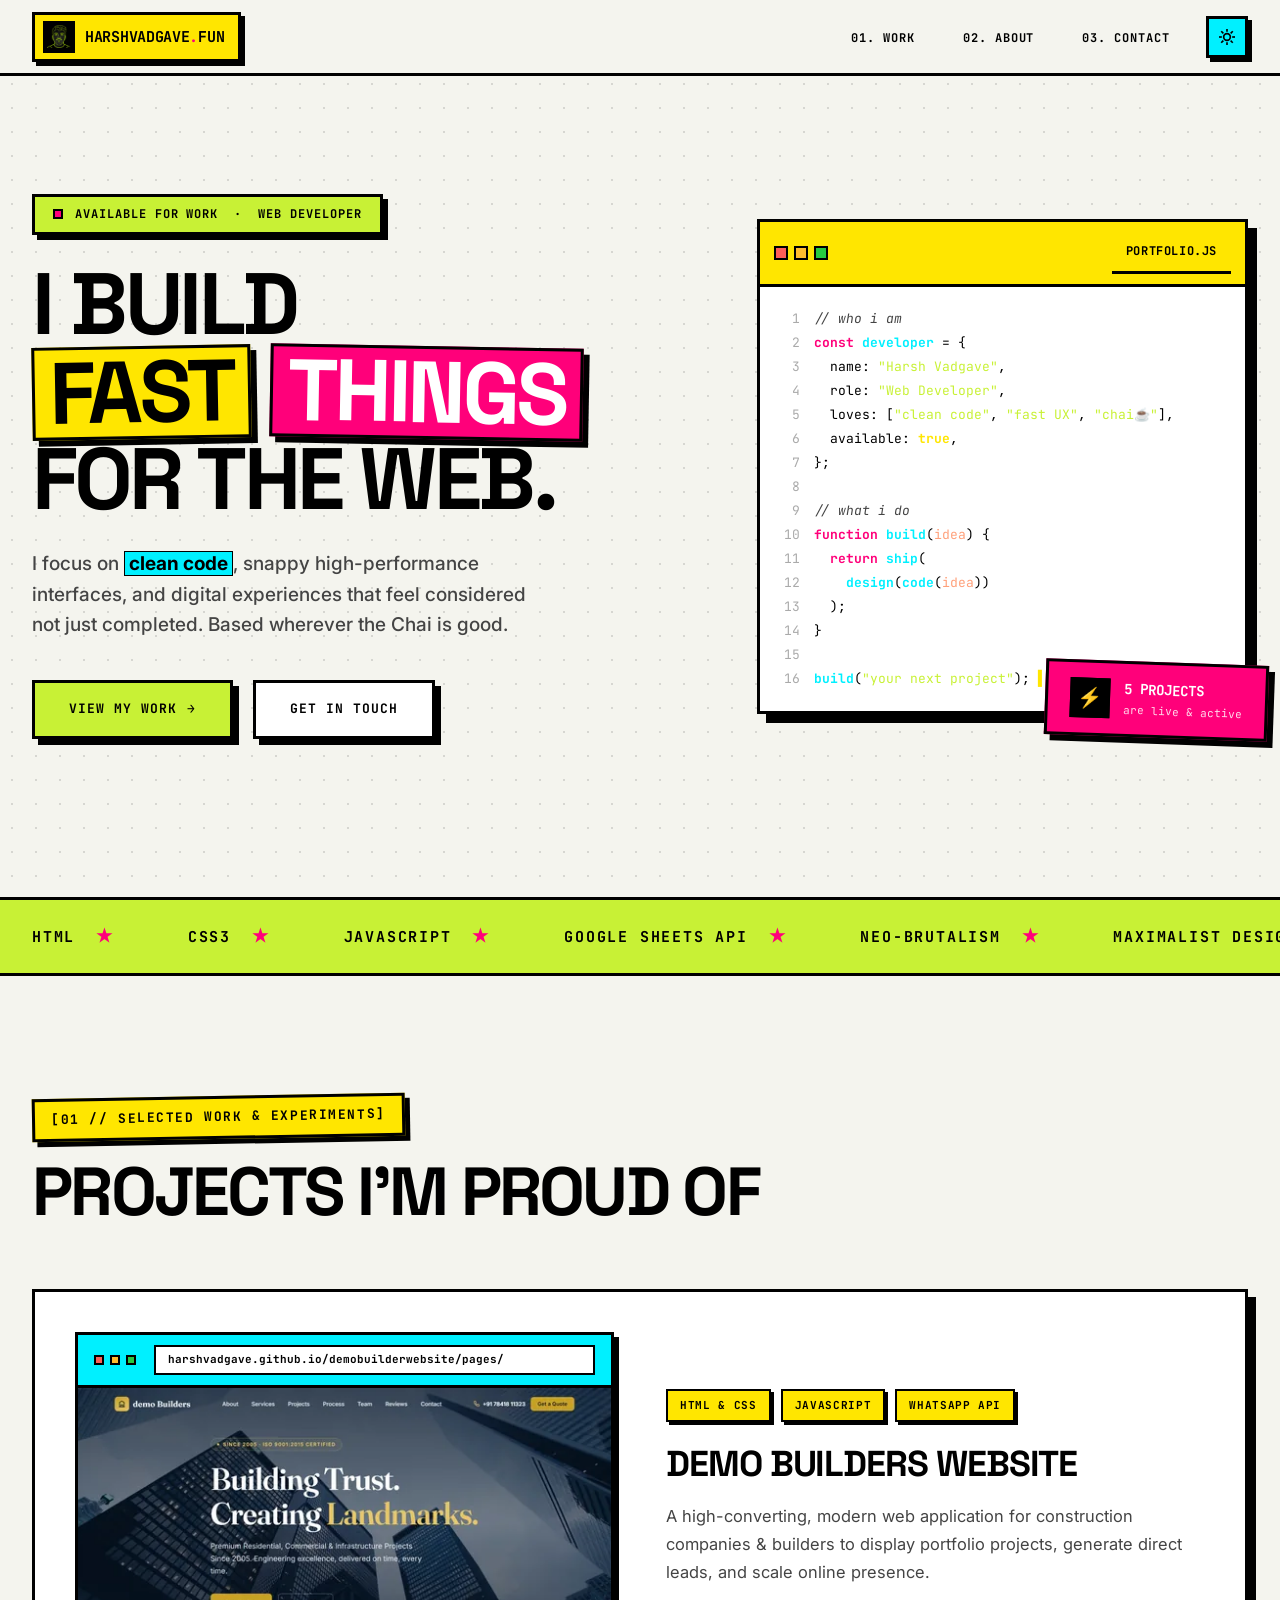
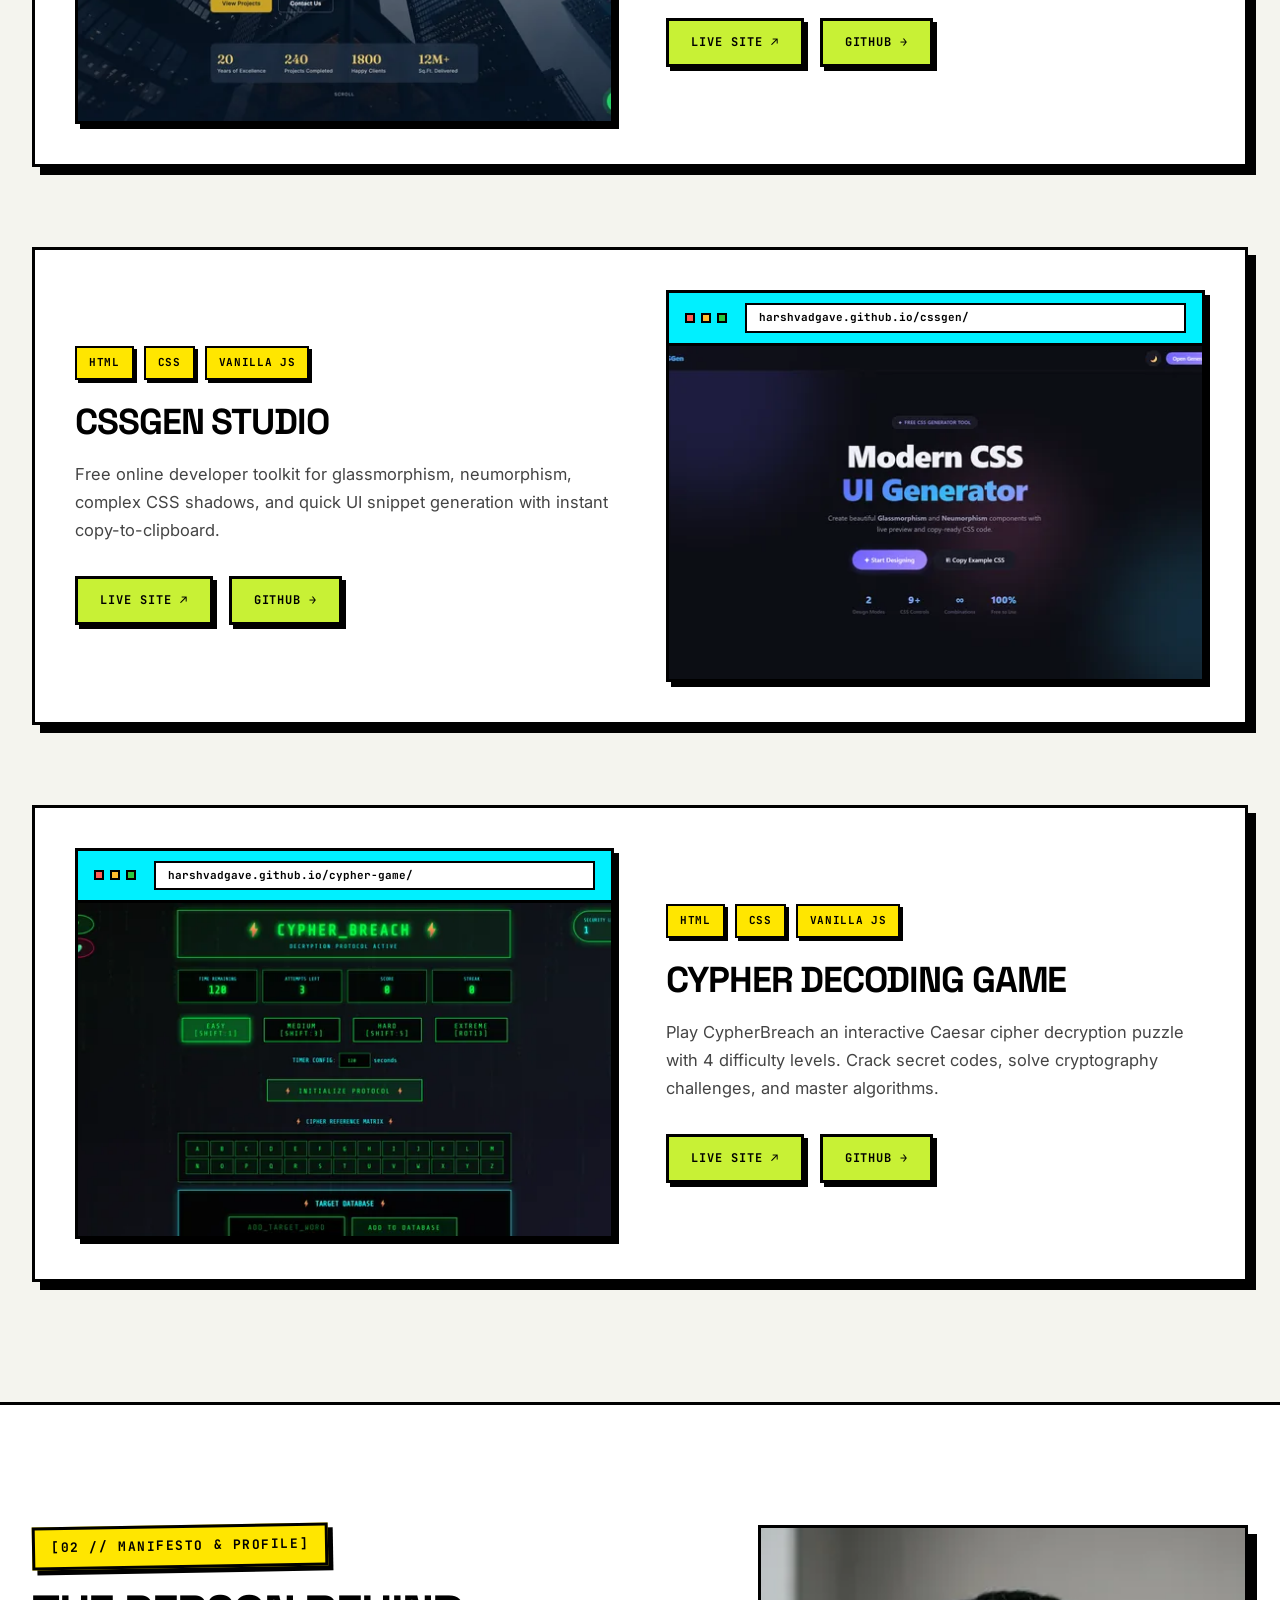
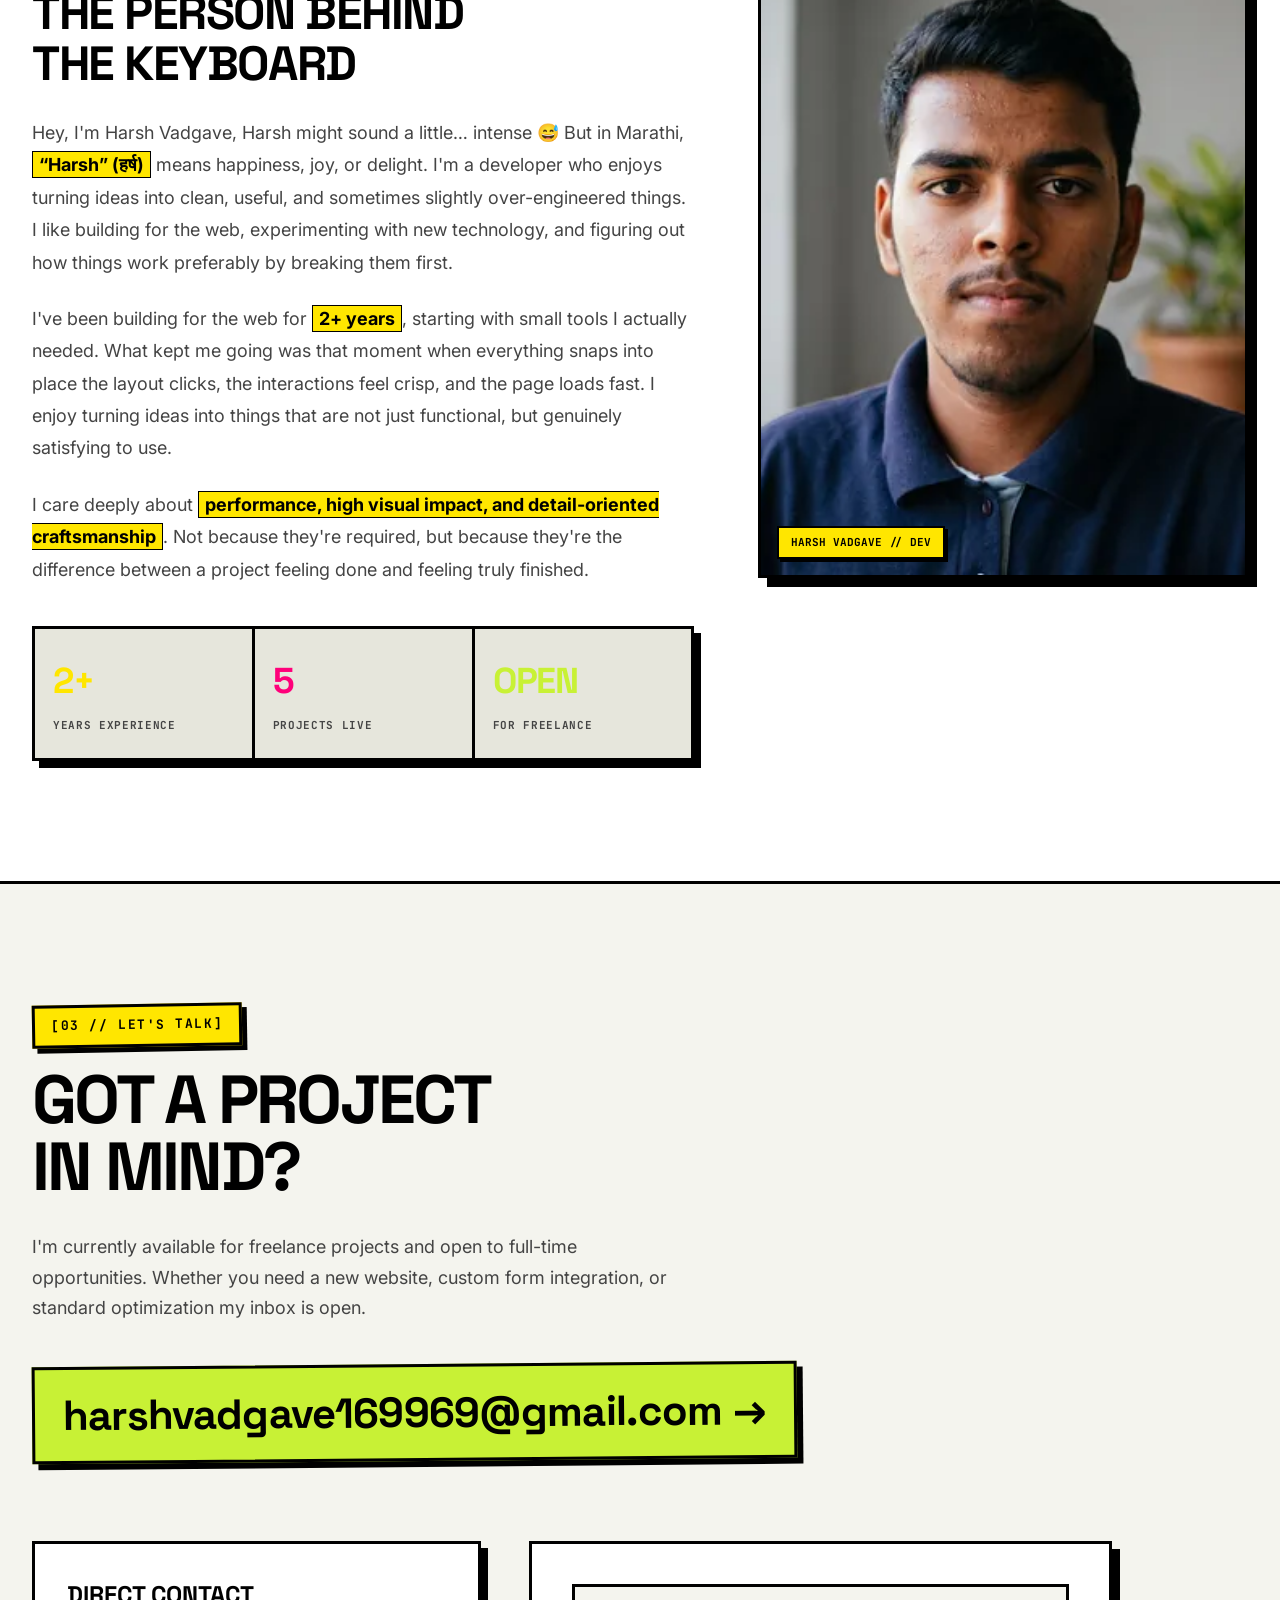
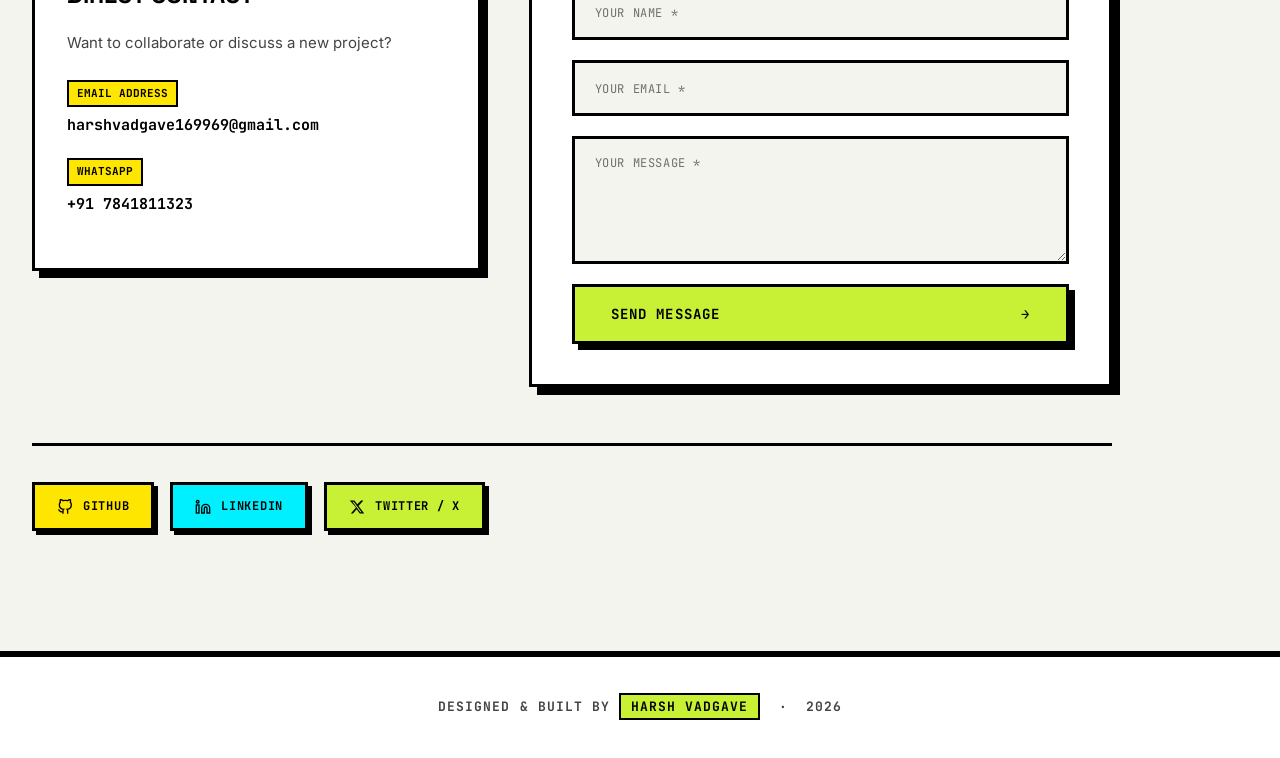
<file: index.html>
<!DOCTYPE html>
<html lang="en">
<head>
  <meta charset="UTF-8" />
  <meta name="viewport" content="width=device-width, initial-scale=1.0" />
  <title>Harsh Vadgave   Web Developer & Graphic Designer</title>

  <meta name="description" content="Harsh Vadgave – Web developer portfolio featuring responsive applications, high-performance web solutions, and neo-brutalist graphic design.">
  <meta name="keywords" content="Harsh Vadgave, frontend developer, neo-brutalist portfolio, HTML CSS JavaScript, web developer">
  <meta name="google-site-verification" content="FonUvCHA_Q2y08HlwY9KdrZRwSpHVlFm3bktwMlGCTk" />
  <meta name="author" content="Harsh Vadgave">
  
  <link rel="icon" type="image/png" href="images/favicon-32.png" />
  <link rel="preconnect" href="https://fonts.googleapis.com" />
  <link rel="preconnect" href="https://fonts.gstatic.com" crossorigin />
  <link href="https://fonts.googleapis.com/css2?family=Space+Grotesk:wght@500;700&family=Inter:wght@400;500;600;700&family=JetBrains+Mono:wght@500;700;800&family=VT323&display=swap" rel="stylesheet" />

  <link rel="stylesheet" href="style.css">
  <link rel="stylesheet" href="desktop.css">
</head>
<body>

  <!-- ─── NAV ─────────────────────────────────────────────── -->
  <nav>
    <div class="nav-inner">
      <a href="#hero" class="nav-logo">
        <picture>
          <source type="image/webp" srcset="images/logo-120.webp">
          <img src="images/logo.png" alt="Logo" class="nav-logo-img" width="40" height="40" fetchpriority="high" decoding="async">
        </picture>harshvadgave<span>.</span>fun
      </a>
      <div class="nav-right">
        <ul class="nav-links" id="navLinks">
          <li><a href="#work">01. Work</a></li>
          <li><a href="#about">02. About</a></li>
          <li><a href="#contact">03. Contact</a></li>
        </ul>
        <button id="themeToggle" class="theme-toggle" aria-label="Toggle Light and Dark Mode" title="Toggle Theme">
          <svg class="sun-icon" width="16" height="16" viewBox="0 0 24 24" fill="none" stroke="currentColor" stroke-width="2.5" stroke-linecap="square" stroke-linejoin="miter"><circle cx="12" cy="12" r="5"/><line x1="12" y1="1" x2="12" y2="3"/><line x1="12" y1="21" x2="12" y2="23"/><line x1="4.22" y1="4.22" x2="5.64" y2="5.64"/><line x1="18.36" y1="18.36" x2="19.78" y2="19.78"/><line x1="1" y1="12" x2="3" y2="12"/><line x1="21" y1="12" x2="23" y2="12"/><line x1="4.22" y1="19.78" x2="5.64" y2="18.36"/><line x1="18.36" y1="5.64" x2="19.78" y2="4.22"/></svg>
          <svg class="moon-icon" width="16" height="16" viewBox="0 0 24 24" fill="none" stroke="currentColor" stroke-width="2.5" stroke-linecap="square" stroke-linejoin="miter"><path d="M21 12.79A9 9 0 1 1 11.21 3 7 7 0 0 0 21 12.79z"/></svg>
        </button>
        <button id="menuToggle" class="menu-toggle" aria-label="Open menu" aria-expanded="false" aria-controls="navLinks">
          <span class="menu-bar"></span>
          <span class="menu-bar"></span>
          <span class="menu-bar"></span>
        </button>
      </div>
    </div>
  </nav>
  <div class="nav-overlay" id="navOverlay"></div>

  <!-- ─── HERO ─────────────────────────────────────────────── -->
  <section id="hero">
    <div class="hero-inner">
      <div class="hero-text">
        <div class="hero-status">
          <span class="dot"></span>
          AVAILABLE FOR WORK &nbsp;·&nbsp; WEB DEVELOPER
        </div>

        <h1 class="hero-h1">
          I build<br>
          <span class="accent">fast</span> <span class="accent-pink">things</span><br>
          for the web.
        </h1>

        <p class="hero-body">
          I focus on <strong>clean code</strong>, snappy high-performance interfaces, and digital experiences that feel considered   not just completed. Based wherever the Chai is good.
        </p>

        <div class="hero-btns">
          <a href="#work" class="btn btn-primary" target="_blank" rel="noopener noreferrer">View My Work →</a>
          <a href="#contact" class="btn btn-ghost" target="_blank" rel="noopener noreferrer">Get In Touch</a>
        </div>
      </div>

      <!-- Hero Visual — interactive Windows system built by desktop.js -->
      <div class="hero-visual">
        <!-- desktop.js injects #win-container here on DOMContentLoaded -->
      </div>
    </div>
  </section>

  <!-- ─── MARQUEE ──────────────────────────────────────────── -->
  <div class="marquee-section">
    <div class="marquee-track" aria-hidden="true">
      <span class="marquee-item">HTML <span>★</span></span>
      <span class="marquee-item">CSS3 <span>★</span></span>
      <span class="marquee-item">JAVASCRIPT <span>★</span></span>
      <span class="marquee-item">GOOGLE SHEETS API <span>★</span></span>
      <span class="marquee-item">NEO-BRUTALISM <span>★</span></span>
      <span class="marquee-item">MAXIMALIST DESIGN <span>★</span></span>
      <span class="marquee-item">FAST UX <span>★</span></span>
      <span class="marquee-item">RESPONSIVE WEB <span>★</span></span>

      <span class="marquee-item">HTML <span>★</span></span>
      <span class="marquee-item">CSS3 <span>★</span></span>
      <span class="marquee-item">JAVASCRIPT <span>★</span></span>
      <span class="marquee-item">GOOGLE SHEETS API <span>★</span></span>
      <span class="marquee-item">NEO-BRUTALISM <span>★</span></span>
      <span class="marquee-item">MAXIMALIST DESIGN <span>★</span></span>
      <span class="marquee-item">FAST UX <span>★</span></span>
      <span class="marquee-item">RESPONSIVE WEB <span>★</span></span>
    </div>
  </div>

  <!-- ─── WORK ──────────────────────────────────────────────── -->
  <section id="work">
    <div class="container">
      <div class="section-header reveal">
        <div class="eyebrow">[01 // SELECTED WORK & EXPERIMENTS]</div>
        <h2>Projects I'm proud of</h2>
      </div>

      <div class="project-list">

        <!-- Project 1 -->
        <div class="project-card reveal">
          <div class="project-visual">
            <div class="browser-mock">
              <div class="browser-bar">
                <span class="dot dot-red"></span>
                <span class="dot dot-yellow"></span>
                <span class="dot dot-green"></span>
                <span class="browser-url">harshvadgave.github.io/demobuilderwebsite/pages/</span>
              </div>
              <div class="project-img">
                <picture>
                  <source type="image/webp" srcset="images/demobuilders-600w.webp 600w, images/demobuilders-1200w.webp 1200w, images/demobuilders.webp 1902w" sizes="(max-width: 860px) 100vw, 520px">
                  <img src="images/demobuilders.png" alt="Demo Builders Website Screenshot" width="1902" height="1079" loading="lazy" decoding="async">
                </picture>
              </div>
            </div>
          </div>
          <div class="project-info">
            <div class="project-tags">
              <span class="tag">HTML & CSS</span>
              <span class="tag">JavaScript</span>
              <span class="tag">WhatsApp API</span>
            </div>
            <h3>Demo Builders Website</h3>
            <p class="project-desc">
              A high-converting, modern web application for construction companies & builders to display portfolio projects, generate direct leads, and scale online presence.
            </p>
            <div class="project-links">
              <a href="https://harshvadgave.github.io/demobuilderwebsite/pages/" class="project-link" target="_blank" rel="noopener noreferrer">Live Site ↗</a>
              <a href="https://github.com/HarshVadgave/demobuilderwebsite" class="project-link" target="_blank" rel="noopener noreferrer">GitHub →</a>
            </div>
          </div>
        </div>

        <!-- Project 2 -->
        <div class="project-card reveal">
          <div class="project-visual">
            <div class="browser-mock">
              <div class="browser-bar">
                <span class="dot dot-red"></span>
                <span class="dot dot-yellow"></span>
                <span class="dot dot-green"></span>
                <span class="browser-url">harshvadgave.github.io/cssgen/</span>
              </div>
              <div class="project-img">
                <picture>
                  <source type="image/webp" srcset="images/cssgen-600w.webp 600w, images/cssgen-1200w.webp 1200w, images/cssgen.webp 1919w" sizes="(max-width: 860px) 100vw, 520px">
                  <img src="images/cssgen.png" alt="CssGen website screenshot" width="1919" height="1078" loading="lazy" decoding="async">
                </picture>
              </div>
            </div>
          </div>
          <div class="project-info">
            <div class="project-tags">
              <span class="tag">HTML</span>
              <span class="tag">CSS</span>
              <span class="tag">Vanilla JS</span>
            </div>
            <h3>CSSGen Studio</h3>
            <p class="project-desc">
              Free online developer toolkit for glassmorphism, neumorphism, complex CSS shadows, and quick UI snippet generation with instant copy-to-clipboard.
            </p>
            <div class="project-links">
              <a href="https://harshvadgave.github.io/cssgen/" class="project-link" target="_blank" rel="noopener noreferrer">Live Site ↗</a>
              <a href="https://github.com/HarshVadgave/cssgen" class="project-link" target="_blank" rel="noopener noreferrer">GitHub →</a>
            </div>
          </div>
        </div>

        <!-- Project 3 -->
        <div class="project-card reveal">
          <div class="project-visual">
            <div class="browser-mock">
              <div class="browser-bar">
                <span class="dot dot-red"></span>
                <span class="dot dot-yellow"></span>
                <span class="dot dot-green"></span>
                <span class="browser-url">harshvadgave.github.io/cypher-game/</span>
              </div>
              <div class="project-img">
                <picture>
                  <source type="image/webp" srcset="images/cypher-600w.webp 600w, images/cypher-1200w.webp 1200w, images/cypher.webp 1900w" sizes="(max-width: 860px) 100vw, 520px">
                  <img src="images/cypher.png" alt="Cypher website screenshot" width="1900" height="1075" loading="lazy" decoding="async">
                </picture>
              </div>
            </div>
          </div>
          <div class="project-info">
            <div class="project-tags">
              <span class="tag">HTML</span>
              <span class="tag">CSS</span>
              <span class="tag">Vanilla JS</span>
            </div>
            <h3>Cypher Decoding Game</h3>
            <p class="project-desc">
              Play CypherBreach   an interactive Caesar cipher decryption puzzle with 4 difficulty levels. Crack secret codes, solve cryptography challenges, and master algorithms.
            </p>
            <div class="project-links">
              <a href="https://harshvadgave.github.io/cypher-game/" class="project-link" target="_blank" rel="noopener noreferrer">Live Site ↗</a>
              <a href="https://github.com/HarshVadgave/cypher-game" class="project-link" target="_blank" rel="noopener noreferrer">GitHub →</a>
            </div>
          </div>
        </div>

      </div>
    </div>
  </section>

  <!-- ─── ABOUT ─────────────────────────────────────────────── -->
  <section id="about">
    <div class="container">
      <div class="about-grid">
        <div class="about-text reveal">
          <div class="eyebrow">[02 // MANIFESTO & PROFILE]</div>
          <h2 style="font-family: var(--font-display); font-size: clamp(32px,4vw,48px); font-weight:700; letter-spacing:-0.03em; margin-bottom:28px; line-height:1.05; text-transform:uppercase;">
            The person behind<br>the keyboard
          </h2>
          <p>Hey, I'm Harsh Vadgave, 

            Harsh might sound a little… intense 😅
            But in Marathi, <strong>“Harsh” (हर्ष)</strong>  means happiness, joy, or delight.
            I'm a developer who enjoys turning ideas into clean, useful, and sometimes slightly over-engineered things.
            I like building for the web, experimenting with new technology, and figuring out how things work preferably by breaking them first.
          </p>
          <p>
            I've been building for the web for <strong>2+ years</strong>, starting with small tools I actually needed. What kept me going was that moment when everything snaps into place the layout clicks, the interactions feel crisp, and the page loads fast. I enjoy turning ideas into things that are not just functional, but genuinely satisfying to use.
          </p>
          <p>
            I care deeply about <strong>performance, high visual impact, and detail-oriented craftsmanship</strong>. Not because they're required, but because they're the difference between a project feeling done and feeling truly finished.
          </p>

          <div class="stats-row">
            <div class="stat-pill">
              <strong>2+</strong>
              Years Experience
            </div>
            <div class="stat-pill">
              <strong>5</strong>
              Projects Live
            </div>
            <div class="stat-pill">
              <strong>OPEN</strong>
              For Freelance
            </div>
          </div>
        </div>

        <div class="about-photo-wrap reveal">
          <div class="about-photo">
            <picture>
              <source type="image/webp" srcset="images/profilePic-400w.webp 400w, images/profilePic-800w.webp 800w, images/profilePic.webp 2048w" sizes="(max-width: 860px) 100vw, 400px">
              <img src="images/profilePic.jpeg" alt="Harsh Vadgave" width="2048" height="2048" loading="lazy" decoding="async">
            </picture>
            <div class="about-photo-badge">HARSH VADGAVE // DEV</div>
          </div>
        </div>
      </div>
    </div>
  </section>

  <!-- ─── CONTACT ───────────────────────────────────────────── -->
  <section id="contact">
    <div class="container">
      <div class="contact-inner reveal">
        <div class="section-header">
          <div class="eyebrow">[03 // LET'S TALK]</div>
          <h2>Got a project<br>in mind?</h2>
        </div>
        <p class="contact-body">
          I'm currently available for freelance projects and open to full-time opportunities. Whether you need a new website, custom form integration, or standard optimization   my inbox is open.
        </p>

        <a href="mailto:harshvadgave169969@gmail.com" class="contact-email" target="_blank" rel="noopener noreferrer">
          harshvadgave169969@gmail.com →
        </a>

        <div class="contact-wrapper">
          <div class="contact-info-card">
            <h3>Direct Contact</h3>
            <p>Want to collaborate or discuss a new project?</p>
            
            <div class="contact-detail-item">
              <label>Email Address</label>
              <a href="mailto:harshvadgave169969@gmail.com" target="_blank" rel="noopener noreferrer">harshvadgave169969@gmail.com</a>
            </div>

            <div class="contact-detail-item">
              <label>WhatsApp</label>
              <a href="https://wa.me/7841811323" target="_blank" rel="noopener noreferrer">+91 7841811323</a>
            </div>
          </div>

          <form id="contactForm">
            <input type="text" name="name" placeholder="YOUR NAME *" required>
            <input type="email" name="email" placeholder="YOUR EMAIL *" required>
            <textarea name="message" rows="5" placeholder="YOUR MESSAGE *" required></textarea>
            <button type="submit" id="submitBtn">
              <span>Send Message</span>
              <span>→</span>
            </button>
            <div id="formStatus" class="form-status" aria-live="polite"></div>
          </form>
        </div>

        <div class="social-row">
          <a href="https://github.com/HarshVadgave" class="social-link" target="_blank" rel="noopener noreferrer">
            <svg width="16" height="16" fill="none" viewBox="0 0 24 24" stroke="currentColor" stroke-width="2"><path d="M9 19c-5 1.5-5-2.5-7-3m14 6v-3.87a3.37 3.37 0 0 0-.94-2.61c3.14-.35 6.44-1.54 6.44-7A5.44 5.44 0 0 0 20 4.77 5.07 5.07 0 0 0 19.91 1S18.73.65 16 2.48a13.38 13.38 0 0 0-7 0C6.27.65 5.09 1 5.09 1A5.07 5.07 0 0 0 5 4.77a5.44 5.44 0 0 0-1.5 3.78c0 5.42 3.3 6.61 6.44 7A3.37 3.37 0 0 0 9 18.13V22"/></svg>
            GitHub
          </a>
          <a href="https://www.linkedin.com/in/harsh-vadgave-79388b2a1/" class="social-link" target="_blank" rel="noopener noreferrer">
            <svg width="16" height="16" fill="none" viewBox="0 0 24 24" stroke="currentColor" stroke-width="2"><path d="M16 8a6 6 0 0 1 6 6v7h-4v-7a2 2 0 0 0-2-2 2 2 0 0 0-2 2v7h-4v-7a6 6 0 0 1 6-6z"/><rect x="2" y="9" width="4" height="12"/><circle cx="4" cy="4" r="2"/></svg>
            LinkedIn
          </a>
          <a href="https://twitter.com/HarshVadgave" class="social-link" target="_blank" rel="noopener noreferrer">
            <svg width="16" height="16" fill="currentColor" viewBox="0 0 24 24"><path d="M18.244 2.25h3.308l-7.227 8.26 8.502 11.24H16.17l-4.714-6.231-5.401 6.231H2.744l7.737-8.835L1.254 2.25H8.08l4.253 5.622zm-1.161 17.52h1.833L7.084 4.126H5.117z"/></svg>
            Twitter / X
          </a>
        </div>
      </div>
    </div>
  </section>

  <!-- ─── FOOTER ────────────────────────────────────────────── -->
  <footer>
    Designed & Built by <span>Harsh Vadgave</span> &nbsp;·&nbsp; 2026
  </footer>

  <!-- ─── JS ───────────────────────────────────────────────── -->
  <script src="./script.js"></script>
  <script src="./desktop.js"></script>

</body>
</html>
</file>
<file: style.css>
/* ─── NEO-BRUTALIST & MAXIMALIST GRAPHIC DESIGN SYSTEM ────────── */

*, *::before, *::after {
  box-sizing: border-box;
  margin: 0;
  padding: 0;
  border-radius: 0 !important; /* Strict 0px sharp corners */
}

/* Neo-Brutalist Color Tokens & Design Variables */
:root, [data-theme="dark"] {
  --bg: #0C0C0E;
  --surface: #151518;
  --surface2: #1F1F24;
  --text: #FFFFFF;
  --muted: #A0A0A5;
  --border-color: #000000;
  --shadow-color: #000000;

  /* Expressive Neo-Brutalist Palette */
  --accent-yellow: #FFE600; /* Electric Yellow */
  --accent-pink: #FF007A;   /* Hot Pink */
  --accent-lime: #C8F135;   /* Lime Green */
  --accent-cyan: #00F0FF;   /* Cyan / Teal */
  --accent-purple: #7000FF; /* Bright Purple */
  
  --card-border: 3px solid #000000;
  --nav-bg: #0C0C0E;
  
  --font-display: 'Space Grotesk', sans-serif;
  --font-body: 'Inter', sans-serif;
  --font-mono: 'JetBrains Mono', monospace;
  
  --max-w: 1280px;
  --nav-h: 76px;
  
  --grid-pattern: radial-gradient(rgba(255, 255, 255, 0.1) 1px, transparent 1px);
}

[data-theme="light"] {
  --bg: #F4F4EE;
  --surface: #FFFFFF;
  --surface2: #E6E6DC;
  --text: #000000;
  --muted: #444444;
  --border-color: #000000;
  --shadow-color: #000000;
  
  --accent-yellow: #FFE600;
  --accent-pink: #FF007A;
  --accent-lime: #C8F135;
  --accent-cyan: #00F0FF;
  --accent-purple: #7000FF;
  
  --nav-bg: #F4F4EE;
  --grid-pattern: radial-gradient(rgba(0, 0, 0, 0.12) 1px, transparent 1px);
}

html {
  scroll-behavior: smooth;
  background-color: var(--bg);
}

body {
  background-color: var(--bg);
  background-image: var(--grid-pattern);
  background-size: 24px 24px;
  color: var(--text);
  font-family: var(--font-body);
  font-size: 16px;
  line-height: 1.6;
  overflow-x: hidden;
  -webkit-font-smoothing: antialiased;
}

/* Hard Block Selection */
::selection {
  background: var(--accent-pink);
  color: #FFFFFF;
}

a {
  color: inherit;
  text-decoration: none;
}

img {
  display: block;
  max-width: 100%;
}

/* Fast Micro-Transitions */
body, nav, section, .project-card, .code-window, .browser-mock, .stat-pill, #contactForm, input, textarea, footer, .theme-toggle, .eyebrow, .hero-status, .tag, .btn, .sticker-badge, .social-link {
  transition: background-color 0.2s ease, color 0.2s ease, border-color 0.2s ease, transform 0.15s ease, box-shadow 0.15s ease;
}

/* ─── SCROLL FADE-IN ────────────────────────────────── */
.reveal {
  opacity: 0;
  transform: translateY(24px);
  transition: opacity 0.4s ease, transform 0.4s ease;
}

.reveal.visible {
  opacity: 1;
  transform: translateY(0);
}

@media (prefers-reduced-motion: reduce) {
  .reveal { opacity: 1; transform: none; transition: none; }
}

/* ─── NAV ───────────────────────────────────────────── */
nav {
  position: fixed;
  top: 0; left: 0; right: 0;
  z-index: 1000;
  height: var(--nav-h);
  display: flex;
  align-items: center;
  background: var(--nav-bg);
  border-bottom: 3px solid #000000;
}

.nav-inner {
  width: 100%;
  max-width: var(--max-w);
  margin: 0 auto;
  padding: 0 32px;
  display: flex;
  align-items: center;
  justify-content: space-between;
}

.nav-logo {
  font-family: var(--font-mono);
  font-weight: 700;
  font-size: 15px;
  letter-spacing: -0.02em;
  text-transform: uppercase;
  display: inline-flex;
  align-items: center;
  background: var(--accent-yellow);
  color: #000000;
  padding: 6px 14px 6px 8px;
  border: 3px solid #000000;
  box-shadow: 4px 4px 0px #000000;
}

.nav-logo span {
  color: var(--accent-pink);
}

.nav-logo-img {
  width: 32px;
  height: 32px;
  object-fit: contain;
  background: #000000;
  border: 2px solid #000000;
  margin-right: 10px;
  display: inline-block;
  vertical-align: middle;
  padding: 2px;
}

.nav-logo:hover {
  transform: translate(-2px, -2px);
  box-shadow: 6px 6px 0px #000000;
  background: var(--accent-cyan);
}

.nav-right {
  display: flex;
  align-items: center;
  gap: 20px;
}

.nav-links {
  display: flex;
  gap: 16px;
  list-style: none;
}

.nav-links a {
  font-family: var(--font-mono);
  font-size: 12px;
  font-weight: 700;
  letter-spacing: 0.08em;
  text-transform: uppercase;
  color: var(--text);
  padding: 8px 14px;
  border: 2px solid transparent;
  background: transparent;
}

.nav-links a:hover,
.nav-links a.active {
  background: var(--accent-lime);
  color: #000000;
  border: 2px solid #000000;
  box-shadow: 3px 3px 0px #000000;
  transform: translate(-2px, -2px);
}

/* Neo-Brutalist Theme Toggle */
.theme-toggle {
  background: var(--accent-cyan);
  color: #000000;
  border: 3px solid #000000;
  box-shadow: 4px 4px 0px #000000;
  width: 42px;
  height: 42px;
  display: inline-flex;
  align-items: center;
  justify-content: center;
  cursor: pointer;
  padding: 0;
}

.theme-toggle:hover {
  transform: translate(-2px, -2px);
  box-shadow: 6px 6px 0px #000000;
  background: var(--accent-pink);
  color: #FFFFFF;
}

.theme-toggle:active {
  transform: translate(0, 0);
  box-shadow: 1px 1px 0px #000000;
}

.sun-icon { display: none; }
.moon-icon { display: block; }

[data-theme="light"] .sun-icon { display: block; }
[data-theme="light"] .moon-icon { display: none; }

/* Hamburger Menu Toggle (mobile) */
.menu-toggle {
  display: none;
  width: 42px;
  height: 42px;
  background: var(--accent-yellow);
  color: #000000;
  border: 3px solid #000000;
  box-shadow: 4px 4px 0px #000000;
  align-items: center;
  justify-content: center;
  flex-direction: column;
  gap: 5px;
  cursor: pointer;
  padding: 0;
  flex-shrink: 0;
}

.menu-toggle .menu-bar {
  display: block;
  width: 20px;
  height: 3px;
  background: #000000;
  transition: transform 0.2s ease, opacity 0.2s ease;
}

.menu-toggle:active {
  transform: translate(0, 0);
  box-shadow: 1px 1px 0px #000000;
}

.menu-toggle.active .menu-bar:nth-child(1) { transform: translateY(8px) rotate(45deg); }
.menu-toggle.active .menu-bar:nth-child(2) { opacity: 0; }
.menu-toggle.active .menu-bar:nth-child(3) { transform: translateY(-8px) rotate(-45deg); }

.nav-overlay {
  display: none;
  position: fixed;
  inset: 0;
  z-index: 998;
  background: rgba(0, 0, 0, 0.5);
  opacity: 0;
  visibility: hidden;
  transition: opacity 0.25s ease, visibility 0.25s ease;
}

.nav-overlay.open {
  display: block;
  opacity: 1;
  visibility: visible;
}

body.menu-open {
  overflow: hidden;
}

/* ─── WRAPPER ───────────────────────────────────────── */
.container {
  max-width: var(--max-w);
  margin: 0 auto;
  padding: 0 32px;
}

/* ─── STICKER BADGES & EYEBROWS ─────────────────────── */
.eyebrow {
  font-family: var(--font-mono);
  font-size: 13px;
  font-weight: 700;
  letter-spacing: 0.12em;
  text-transform: uppercase;
  color: #000000;
  display: inline-flex;
  align-items: center;
  gap: 8px;
  margin-bottom: 20px;
  padding: 8px 16px;
  background: var(--accent-yellow);
  border: 3px solid #000000;
  box-shadow: 5px 5px 0px #000000;
  transform: rotate(-1deg);
}

.sticker-badge {
  font-family: var(--font-mono);
  font-size: 11px;
  font-weight: 700;
  text-transform: uppercase;
  letter-spacing: 0.08em;
  padding: 6px 12px;
  border: 2px solid #000000;
  box-shadow: 3px 3px 0px #000000;
  display: inline-block;
  user-select: none;
}

.sticker-pink { background: var(--accent-pink); color: #FFFFFF; }
.sticker-yellow { background: var(--accent-yellow); color: #000000; }
.sticker-lime { background: var(--accent-lime); color: #000000; }
.sticker-cyan { background: var(--accent-cyan); color: #000000; }
.sticker-purple { background: var(--accent-purple); color: #FFFFFF; }

/* ─── HERO SECTION ──────────────────────────────────── */
#hero {
  min-height: 100vh;
  display: flex;
  align-items: center;
  padding-top: calc(var(--nav-h) + 20px);
  padding-bottom: 60px;
  position: relative;
  overflow: hidden;
  border-bottom: 3px solid #000000;
}

.hero-inner {
  position: relative;
  z-index: 1;
  width: 100%;
  max-width: var(--max-w);
  margin: 0 auto;
  padding: 40px 32px;
  display: grid;
  grid-template-columns: 1.15fr 0.85fr;
  gap: 60px;
  align-items: center;
}

.hero-text {
  max-width: 620px;
}

.hero-status {
  display: inline-flex;
  align-items: center;
  gap: 12px;
  font-family: var(--font-mono);
  font-size: 12px;
  font-weight: 700;
  letter-spacing: 0.08em;
  text-transform: uppercase;
  color: #000000;
  margin-bottom: 28px;
  border: 3px solid #000000;
  padding: 8px 18px;
  background: var(--accent-lime);
  box-shadow: 5px 5px 0px #000000;
}

.hero-status .dot {
  width: 10px; height: 10px;
  background: var(--accent-pink);
  border: 2px solid #000000;
  animation: pulse 1.5s ease infinite;
}

@keyframes pulse {
  0%, 100% { transform: scale(1); }
  50% { transform: scale(1.3); }
}

.hero-h1 {
  font-family: var(--font-display);
  font-size: clamp(52px, 6.8vw, 92px);
  font-weight: 700;
  line-height: 0.95;
  letter-spacing: -0.04em;
  margin-bottom: 28px;
  text-transform: uppercase;
}

.hero-h1 .accent {
  color: #000000;
  background: var(--accent-yellow);
  padding: 2px 14px;
  border: 3px solid #000000;
  display: inline-block;
  box-shadow: 6px 6px 0px #000000;
  transform: rotate(-1deg);
}

.hero-h1 .accent-pink {
  color: #FFFFFF;
  background: var(--accent-pink);
  padding: 2px 14px;
  border: 3px solid #000000;
  display: inline-block;
  box-shadow: 6px 6px 0px #000000;
  transform: rotate(1deg);
}

.hero-body {
  font-size: 19px;
  color: var(--muted);
  line-height: 1.6;
  max-width: 520px;
  margin-bottom: 40px;
  font-weight: 500;
}

.hero-body strong {
  color: var(--text);
  background: var(--accent-cyan);
  color: #000000;
  padding: 0 4px;
  border: 1px solid #000000;
}

.hero-btns {
  display: flex;
  gap: 20px;
  flex-wrap: wrap;
}

.btn {
  font-family: var(--font-mono);
  font-size: 13px;
  font-weight: 700;
  letter-spacing: 0.08em;
  text-transform: uppercase;
  padding: 16px 34px;
  cursor: pointer;
  display: inline-flex;
  align-items: center;
  gap: 12px;
  border: 3px solid #000000;
  box-shadow: 6px 6px 0px #000000;
}

.btn-primary {
  background: var(--accent-lime);
  color: #000000;
}

.btn-primary:hover {
  transform: translate(-3px, -3px);
  box-shadow: 9px 9px 0px #000000;
  background: var(--accent-pink);
  color: #FFFFFF;
}

.btn-primary:active {
  transform: translate(0, 0);
  box-shadow: 2px 2px 0px #000000;
}

.btn-ghost {
  background: var(--surface);
  color: var(--text);
}

.btn-ghost:hover {
  transform: translate(-3px, -3px);
  box-shadow: 9px 9px 0px #000000;
  background: var(--accent-cyan);
  color: #000000;
}

.btn-ghost:active {
  transform: translate(0, 0);
  box-shadow: 2px 2px 0px #000000;
}

/* Hero Graphic Canvas / Window */
.hero-visual {
  position: relative;
}

.code-window {
  background: var(--surface);
  border: 3px solid #000000;
  box-shadow: 9px 9px 0px #000000;
  position: relative;
}

.code-chrome {
  display: flex;
  align-items: center;
  justify-content: space-between;
  padding: 12px 18px;
  border-bottom: 3px solid #000000;
  background: var(--accent-yellow);
  color: #000000;
}

.code-chrome .dots {
  display: flex;
  gap: 6px;
}

.code-chrome .dot {
  width: 12px; height: 12px;
  border: 2px solid #000000;
}

.dot-red { background: #FF5F57; }
.dot-yellow { background: #FFBD2E; }
.dot-green { background: #28CA41; }

.code-chrome .file-name {
  font-family: var(--font-mono);
  font-size: 12px;
  font-weight: 700;
  letter-spacing: 0.05em;
  color: #000000;
  text-transform: uppercase;
}

.code-body {
  padding: 24px 24px;
  font-family: var(--font-mono);
  font-size: 13.5px;
  line-height: 1.85;
  overflow-x: auto;
}

.code-line {
  display: flex;
  align-items: baseline;
  gap: 16px;
}

.ln {
  color: var(--muted);
  opacity: 0.45;
  min-width: 20px;
  width: 20px;
  text-align: right;
  user-select: none;
  font-family: var(--font-mono);
  flex-shrink: 0;
}

.code-txt {
  font-family: var(--font-mono);
  white-space: pre;
}

.kw { color: var(--accent-pink); font-weight: 700; }
.fn { color: var(--accent-cyan); font-weight: 700; }
.str { color: var(--accent-lime); }
.cm { color: var(--muted); font-style: italic; }
.acc { color: var(--accent-yellow); font-weight: 700; }
.tx { color: var(--text); }
.pm { color: #FFA07A; }

.hero-badge {
  position: absolute;
  bottom: -24px;
  right: -20px;
  background: var(--accent-pink);
  color: #FFFFFF;
  border: 3px solid #000000;
  box-shadow: 6px 6px 0px #000000;
  padding: 14px 22px;
  display: flex;
  align-items: center;
  gap: 14px;
  transform: rotate(2deg);
}

.hero-badge:hover {
  transform: rotate(0deg) translate(-2px, -2px);
  box-shadow: 8px 8px 0px #000000;
}

.badge-icon {
  width: 40px; height: 40px;
  background: #000000;
  color: var(--accent-lime);
  border: 2px solid #000000;
  display: flex; align-items: center; justify-content: center;
  font-size: 20px;
}

.badge-text { font-family: var(--font-mono); font-size: 11px; }
.badge-text strong { display: block; color: #FFFFFF; font-size: 14px; margin-bottom: 2px; text-transform: uppercase; }
.badge-text span { color: rgba(255,255,255,0.85); }

/* ─── MARQUEE ───────────────────────────────────────── */
.marquee-section {
  border-bottom: 3px solid #000000;
  padding: 22px 0;
  overflow: hidden;
  background: var(--accent-lime);
  color: #000000;
}

.marquee-track {
  display: flex;
  gap: 0;
  white-space: nowrap;
  animation: marquee 25s linear infinite;
}

.marquee-item {
  font-family: var(--font-mono);
  font-size: 15px;
  font-weight: 700;
  color: #000000;
  padding: 0 32px;
  letter-spacing: 0.12em;
  text-transform: uppercase;
}

.marquee-item span { color: var(--accent-pink); margin: 0 10px; font-size: 18px; }

@keyframes marquee {
  0% { transform: translateX(0); }
  100% { transform: translateX(-50%); }
}

@media (prefers-reduced-motion: reduce) {
  .marquee-track { animation: none; }
}

/* ─── SECTIONS SHARED ───────────────────────────────── */
section {
  padding: 120px 0;
  border-bottom: 3px solid #000000;
  position: relative;
}

.section-header {
  margin-bottom: 64px;
}

.section-header h2 {
  font-family: var(--font-display);
  font-size: clamp(38px, 5.5vw, 68px);
  font-weight: 700;
  letter-spacing: -0.04em;
  line-height: 0.98;
  text-transform: uppercase;
}

/* ─── PROJECTS / WORK ───────────────────────────────── */
#work { background: var(--bg); }

.project-list {
  display: flex;
  flex-direction: column;
  gap: 80px;
}

.project-card {
  display: grid;
  grid-template-columns: 1fr 1fr;
  gap: 52px;
  align-items: center;
  background: var(--surface);
  border: 3px solid #000000;
  box-shadow: 8px 8px 0px #000000;
  padding: 40px;
  position: relative;
}

.project-card:hover {
  transform: translate(-4px, -4px) rotate(-0.5deg);
  box-shadow: 12px 12px 0px #000000;
}

.project-card:nth-child(even) .project-visual { order: 2; }
.project-card:nth-child(even) .project-info  { order: 1; }

.browser-mock {
  background: var(--bg);
  border: 3px solid #000000;
  overflow: hidden;
  box-shadow: 5px 5px 0px #000000;
}

.browser-bar {
  display: flex;
  align-items: center;
  gap: 6px;
  padding: 10px 16px;
  border-bottom: 3px solid #000000;
  background: var(--accent-cyan);
  color: #000000;
}

.browser-bar .dot { width: 10px; height: 10px; border: 2px solid #000000; }

.browser-url {
  flex: 1;
  margin-left: 12px;
  background: #FFFFFF;
  color: #000000;
  border: 2px solid #000000;
  padding: 4px 12px;
  font-family: var(--font-mono);
  font-size: 11px;
  font-weight: 700;
}

.project-img {
  width: 100%;
  aspect-ratio: 16/10;
  background: var(--surface2);
  position: relative;
  overflow: hidden;
}

.project-img picture,
.project-img img {
  width: 100%;
  height: 100%;
  display: block;
  object-fit: cover;
}

.project-tags {
  display: flex;
  flex-wrap: wrap;
  gap: 10px;
  margin-bottom: 24px;
}

.tag {
  font-family: var(--font-mono);
  font-size: 11px;
  font-weight: 700;
  letter-spacing: 0.06em;
  text-transform: uppercase;
  color: #000000;
  border: 2px solid #000000;
  padding: 6px 12px;
  background: var(--accent-yellow);
  box-shadow: 3px 3px 0px #000000;
}

.project-info h3 {
  font-family: var(--font-display);
  font-size: 36px;
  font-weight: 700;
  letter-spacing: -0.03em;
  margin-bottom: 18px;
  text-transform: uppercase;
  line-height: 1.05;
}

.project-desc {
  color: var(--muted);
  font-size: 16.5px;
  line-height: 1.7;
  margin-bottom: 32px;
}

.project-links {
  display: flex;
  gap: 16px;
  flex-wrap: wrap;
}

.project-link {
  font-family: var(--font-mono);
  font-size: 12px;
  font-weight: 700;
  letter-spacing: 0.08em;
  text-transform: uppercase;
  color: #000000;
  background: var(--accent-lime);
  border: 3px solid #000000;
  box-shadow: 4px 4px 0px #000000;
  padding: 12px 22px;
  display: inline-flex;
  align-items: center;
  gap: 8px;
}

.project-link:hover {
  transform: translate(-3px, -3px);
  box-shadow: 7px 7px 0px #000000;
  background: var(--accent-pink);
  color: #FFFFFF;
}

.project-link:active {
  transform: translate(0, 0);
  box-shadow: 1px 1px 0px #000000;
}

/* ─── ABOUT SECTION ─────────────────────────────────── */
#about { background: var(--surface); }

.about-grid {
  display: grid;
  grid-template-columns: 1.15fr 0.85fr;
  gap: 64px;
  align-items: start;
}

.about-text p {
  color: var(--muted);
  font-size: 18px;
  line-height: 1.8;
  margin-bottom: 24px;
}

.about-text p:last-of-type { margin-bottom: 40px; }
.about-text p strong { color: var(--text); font-weight: 700; background: var(--accent-yellow); color: #000000; padding: 2px 6px; border: 1px solid #000000; }

.stats-row {
  display: flex;
  gap: 0;
  border: 3px solid #000000;
  background: var(--bg);
  box-shadow: 7px 7px 0px #000000;
}

.stat-pill {
  flex: 1;
  padding: 24px 18px;
  border-right: 3px solid #000000;
  font-family: var(--font-mono);
  font-size: 11px;
  font-weight: 700;
  color: var(--muted);
  text-transform: uppercase;
  letter-spacing: 0.06em;
  background: var(--surface2);
}

.stat-pill:last-child { border-right: none; }

.stat-pill strong {
  display: block;
  font-family: var(--font-display);
  font-size: 36px;
  font-weight: 700;
  color: var(--accent-yellow);
  letter-spacing: -0.03em;
  margin-bottom: 6px;
}

.stat-pill:nth-child(2) strong { color: var(--accent-pink); }
.stat-pill:nth-child(3) strong { color: var(--accent-lime); }

.about-photo-wrap {
  position: sticky;
  top: calc(var(--nav-h) + 32px);
}

.about-photo {
  width: 100%;
  aspect-ratio: 3/4;
  background: var(--bg);
  overflow: hidden;
  border: 3px solid #000000;
  box-shadow: 9px 9px 0px #000000;
  position: relative;
}

.about-photo picture,
.about-photo img {
  width: 100%;
  height: 100%;
  display: block;
  object-fit: cover;
}

.about-photo-badge {
  position: absolute;
  bottom: 16px;
  left: 16px;
  background: var(--accent-yellow);
  color: #000000;
  border: 2px solid #000000;
  padding: 6px 12px;
  font-family: var(--font-mono);
  font-size: 11px;
  font-weight: 700;
  box-shadow: 3px 3px 0px #000000;
}

/* ─── CONTACT SECTION ───────────────────────────────── */
#contact { background: var(--bg); }

.contact-inner {
  max-width: 1080px;
}

.contact-inner .section-header { margin-bottom: 32px; }

.contact-body {
  color: var(--muted);
  font-size: 18px;
  line-height: 1.7;
  margin-bottom: 40px;
  max-width: 640px;
}

.contact-email {
  display: inline-flex;
  align-items: center;
  gap: 14px;
  font-family: var(--font-display);
  font-size: clamp(24px, 4vw, 42px);
  font-weight: 700;
  color: #000000;
  background: var(--accent-lime);
  padding: 12px 28px;
  border: 3px solid #000000;
  box-shadow: 6px 6px 0px #000000;
  letter-spacing: -0.02em;
  margin-bottom: 48px;
  transform: rotate(-0.5deg);
}

.contact-email:hover {
  transform: translate(-3px, -3px) rotate(0deg);
  box-shadow: 9px 9px 0px #000000;
  background: var(--accent-pink);
  color: #FFFFFF;
}

.contact-wrapper {
  display: grid;
  grid-template-columns: 1fr 1.3fr;
  gap: 48px;
  align-items: start;
  margin-top: 32px;
}

.contact-info-card {
  background: var(--surface);
  border: 3px solid #000000;
  box-shadow: 7px 7px 0px #000000;
  padding: 32px;
}

.contact-info-card h3 {
  font-family: var(--font-display);
  font-size: 24px;
  font-weight: 700;
  margin-bottom: 16px;
  text-transform: uppercase;
}

.contact-info-card p {
  color: var(--muted);
  font-size: 15px;
  margin-bottom: 24px;
}

.contact-detail-item {
  margin-bottom: 20px;
}

.contact-detail-item label {
  display: inline-block;
  font-family: var(--font-mono);
  font-size: 11px;
  font-weight: 700;
  text-transform: uppercase;
  background: var(--accent-yellow);
  color: #000000;
  padding: 3px 8px;
  border: 2px solid #000000;
  margin-bottom: 6px;
}

.contact-detail-item a {
  display: block;
  font-family: var(--font-mono);
  font-size: 15px;
  font-weight: 700;
  color: var(--text);
}

.contact-detail-item a:hover {
  color: var(--accent-cyan);
  text-decoration: underline;
}

#contactForm {
  display: flex;
  flex-direction: column;
  gap: 20px;
  background: var(--surface);
  border: 3px solid #000000;
  box-shadow: 8px 8px 0px #000000;
  padding: 40px;
}

#contactForm input,
#contactForm textarea {
  background: var(--bg);
  border: 3px solid #000000;
  color: var(--text);
  font-family: var(--font-mono);
  font-size: 14px;
  padding: 16px 20px;
  outline: none;
  resize: vertical;
  width: 100%;
}

#contactForm input:focus,
#contactForm textarea:focus {
  background: var(--surface);
  border-color: #000000;
  box-shadow: 4px 4px 0px var(--accent-pink);
}

#contactForm input::placeholder,
#contactForm textarea::placeholder {
  color: var(--muted);
  opacity: 0.75;
  text-transform: uppercase;
  font-size: 12px;
  letter-spacing: 0.05em;
}

#contactForm button {
  background: var(--accent-lime);
  color: #000000;
  border: 3px solid #000000;
  box-shadow: 6px 6px 0px #000000;
  font-family: var(--font-mono);
  font-size: 14px;
  font-weight: 700;
  letter-spacing: 0.08em;
  text-transform: uppercase;
  padding: 18px 36px;
  cursor: pointer;
  display: flex;
  justify-content: space-between;
  align-items: center;
}

#contactForm button:hover {
  transform: translate(-3px, -3px);
  box-shadow: 9px 9px 0px #000000;
  background: var(--accent-pink);
  color: #FFFFFF;
}

#contactForm button:active {
  transform: translate(0, 0);
  box-shadow: 1px 1px 0px #000000;
}

#contactForm button:disabled {
  opacity: 0.6;
  cursor: not-allowed;
  background: var(--surface2);
  color: var(--muted);
  box-shadow: none;
  transform: none;
}

.form-status {
  display: none;
  font-family: var(--font-mono);
  font-size: 13px;
  font-weight: 700;
  padding: 16px 20px;
  margin-top: 10px;
  line-height: 1.5;
  border: 3px solid #000000;
  box-shadow: 5px 5px 0px #000000;
}

.form-status.success {
  display: block;
  background: var(--accent-lime);
  color: #000000;
}

.form-status.error {
  display: block;
  background: var(--accent-pink);
  color: #FFFFFF;
}

.social-row {
  display: flex;
  gap: 16px;
  flex-wrap: wrap;
  margin-top: 56px;
  border-top: 3px solid #000000;
  padding-top: 36px;
}

.social-link {
  font-family: var(--font-mono);
  font-size: 12px;
  font-weight: 700;
  letter-spacing: 0.06em;
  text-transform: uppercase;
  color: #000000;
  background: var(--accent-yellow);
  border: 3px solid #000000;
  box-shadow: 4px 4px 0px #000000;
  display: inline-flex;
  align-items: center;
  gap: 10px;
  padding: 12px 22px;
}

.social-link:hover {
  transform: translate(-3px, -3px);
  box-shadow: 7px 7px 0px #000000;
  background: var(--accent-cyan);
  color: #000000;
}

.social-link:nth-child(2) { background: var(--accent-cyan); }
.social-link:nth-child(2):hover { background: var(--accent-pink); color: #FFFFFF; }

.social-link:nth-child(3) { background: var(--accent-lime); }
.social-link:nth-child(3):hover { background: var(--accent-yellow); color: #000000; }

/* ─── FOOTER ─────────────────────────────────────────── */
footer {
  border-top: 3px solid #000000;
  padding: 40px;
  text-align: center;
  font-family: var(--font-mono);
  font-size: 13px;
  font-weight: 700;
  letter-spacing: 0.08em;
  text-transform: uppercase;
  color: var(--muted);
  background: var(--surface);
}

footer span {
  color: #000000;
  background: var(--accent-lime);
  padding: 3px 10px;
  border: 2px solid #000000;
}

/* ─── RESPONSIVE ─────────────────────────────────────── */

/* Use the JS-corrected --vh unit as a fallback-safe full-height value wherever
   100vh is used, so mobile browser chrome doesn't clip content. */
#hero {
  min-height: 100vh;
  min-height: calc(var(--vh, 1vh) * 100);
}

/* ── Large tablets / small laptops ───────────────────── */
@media (max-width: 1100px) {
  .hero-inner { gap: 40px; }
  .about-grid { gap: 40px; }
  .contact-wrapper { gap: 32px; }
}

/* ── Tablets (portrait) ──────────────────────────────── */
@media (max-width: 900px) {
  :root { --nav-h: 68px; }

  /* Hamburger nav kicks in here */
  .menu-toggle { display: inline-flex; }

  .nav-links {
    position: fixed;
    top: var(--nav-h);
    right: 0;
    bottom: 0;
    z-index: 999;
    width: min(320px, 82vw);
    height: calc(100vh - var(--nav-h));
    height: calc((var(--vh, 1vh) * 100) - var(--nav-h));
    flex-direction: column;
    gap: 0;
    margin: 0;
    padding: 24px;
    background: var(--nav-bg);
    border-left: 3px solid #000000;
    transform: translateX(100%);
    transition: transform 0.25s ease;
    overflow-y: auto;
  }

  .nav-links.open { transform: translateX(0); }

  .nav-links li { width: 100%; }

  .nav-links a {
    display: block;
    width: 100%;
    font-size: 15px;
    padding: 18px 14px;
    margin-bottom: 10px;
    border: 2px solid #000000;
  }

  .hero-inner {
    grid-template-columns: 1fr;
    padding-top: 30px;
    padding-bottom: 50px;
  }
  .hero-visual { display: none; }

  .project-card {
    grid-template-columns: 1fr;
    gap: 32px;
    padding: 28px;
  }
  .project-card:nth-child(even) .project-visual { order: unset; }
  .project-card:nth-child(even) .project-info  { order: unset; }

  .about-grid { grid-template-columns: 1fr; }
  .about-photo-wrap { position: static; margin-top: 32px; }
  .about-photo { aspect-ratio: 4/3; max-width: 480px; margin: 32px auto 0; }

  .contact-wrapper { grid-template-columns: 1fr; gap: 32px; }

  .stats-row { flex-direction: column; }
  .stat-pill { border-right: none; border-bottom: 3px solid #000000; }
  .stat-pill:last-child { border-bottom: none; }

  section { padding: 72px 0; }
}

/* ── Phones (landscape & large) ──────────────────────── */
@media (max-width: 768px) {
  .container { padding: 0 24px; }
  .nav-inner { padding: 0 20px; }

  .nav-logo { font-size: 13px; padding: 5px 10px 5px 6px; }
  .nav-logo-img { width: 26px; height: 26px; margin-right: 6px; }

  .hero-h1 { font-size: clamp(38px, 10vw, 60px); }
  .hero-body { font-size: 16px; max-width: 100%; }
  .hero-status { font-size: 10.5px; padding: 7px 14px; flex-wrap: wrap; }

  .hero-btns { flex-direction: column; align-items: stretch; gap: 14px; }
  .btn { justify-content: center; width: 100%; }

  .marquee-item { font-size: 13px; padding: 0 20px; }

  .section-header { margin-bottom: 44px; }
  .eyebrow { font-size: 11px; padding: 7px 12px; }

  .project-list { gap: 56px; }
  .project-info h3 { font-size: 26px; }
  .project-desc { font-size: 15px; margin-bottom: 24px; }
  .project-links { gap: 10px; }
  .project-link { padding: 10px 16px; font-size: 11px; }

  .about-text p { font-size: 16px; }

  .contact-body { font-size: 16px; }
  .contact-email { font-size: clamp(20px, 7vw, 30px); padding: 10px 18px; width: 100%; box-sizing: border-box; }
  #contactForm { padding: 24px; }
  .contact-info-card { padding: 24px; }
}

/* ── Small phones ─────────────────────────────────────── */
@media (max-width: 480px) {
  :root { --nav-h: 60px; }

  .container { padding: 0 18px; }
  .nav-inner { padding: 0 16px; }
  .nav-right { gap: 10px; }

  .nav-logo { font-size: 0; padding: 6px; }
  .nav-logo-img { width: 26px; height: 26px; margin-right: 0; }

  .theme-toggle, .menu-toggle { width: 38px; height: 38px; }

  #hero { padding-top: calc(var(--nav-h) + 14px); padding-bottom: 40px; }
  .hero-inner { padding: 24px 18px; gap: 24px; }
  .hero-h1 { font-size: clamp(32px, 11vw, 44px); margin-bottom: 20px; }
  .hero-h1 .accent, .hero-h1 .accent-pink { padding: 1px 10px; box-shadow: 4px 4px 0px #000000; }
  .hero-status { font-size: 10px; gap: 8px; margin-bottom: 22px; }
  .hero-body { font-size: 15px; margin-bottom: 28px; }
  .btn { font-size: 12px; padding: 14px 20px; }

  .marquee-section { padding: 14px 0; }
  .marquee-item { font-size: 11px; padding: 0 14px; }
  .marquee-item span { font-size: 14px; margin: 0 6px; }

  section { padding: 56px 0; }
  .section-header h2 { font-size: clamp(28px, 9vw, 40px); }

  .project-card { padding: 18px; }
  .browser-url { font-size: 9px; padding: 3px 8px; }
  .project-tags { gap: 6px; margin-bottom: 18px; }
  .tag { font-size: 10px; padding: 5px 9px; }
  .project-info h3 { font-size: 22px; }

  .about-photo-badge { font-size: 10px; padding: 5px 9px; }
  .stat-pill { padding: 18px 14px; }
  .stat-pill strong { font-size: 28px; }

  .contact-email { font-size: clamp(18px, 8vw, 26px); }
  #contactForm { padding: 18px; }
  #contactForm input, #contactForm textarea { font-size: 13px; padding: 13px 16px; }
  .contact-info-card { padding: 20px; }

  footer { padding: 28px 18px; font-size: 11px; }
  .social-row { flex-direction: column; gap: 12px; }
  .social-link { width: 100%; justify-content: center; }
}

/* ── Very small / older phones ───────────────────────── */
@media (max-width: 360px) {
  .hero-h1 { font-size: clamp(28px, 11vw, 36px); }
  .nav-links { width: 100vw; }
  .code-body { font-size: 11.5px; padding: 16px; }
}

/* ── Landscape phones (short viewport height) ────────── */
@media (max-height: 480px) and (orientation: landscape) {
  #hero { min-height: auto; padding-top: calc(var(--nav-h) + 24px); padding-bottom: 32px; }
  .nav-links { height: calc(100vh - var(--nav-h)); overflow-y: auto; }
}

/* ── Large / high-res desktop screens ────────────────── */
@media (min-width: 1600px) {
  :root { --max-w: 1440px; }
  body { font-size: 17px; }
}

/* ── Touch device refinements ────────────────────────── */
@media (hover: none) and (pointer: coarse) {
  .project-card:hover,
  .btn-primary:hover,
  .btn-ghost:hover,
  .social-link:hover,
  .project-link:hover,
  .theme-toggle:hover,
  .contact-email:hover {
    transform: none;
    box-shadow: 6px 6px 0px #000000;
  }
  a, button, .nav-links a, .theme-toggle, .menu-toggle { -webkit-tap-highlight-color: transparent; }
}

/* ─── DESKTOP SYSTEM INTEGRATION ────────────────────────────── */
/* Keeps hero layout stable when the window card is injected     */
.hero-visual {
  min-height: 380px; /* prevents layout jump before JS runs */
  position: relative;
}

/* hero-badge visibility is handled by desktop.css state classes */
</file>
<file: desktop.css>
/* ═══════════════════════════════════════════════════════════════
   PORTFOLIO WINDOWS SYSTEM — desktop.css
   Companion to desktop.js — all styles for the interactive
   Windows-style window, retro desktop, notepad, context menu,
   code playground, and recycle bin.

   Conventions inherited from style.css:
   - border-radius: 0 (global reset already applied)
   - Neo-brutalist: thick black borders, hard offset shadows
   - CSS custom properties from :root for theme tokens
   ═══════════════════════════════════════════════════════════════ */

/* ── Google Font: VT323 (retro bitmap) ──────────────────────── */
@import url('https://fonts.googleapis.com/css2?family=VT323&family=Press+Start+2P&display=swap');

/* ─── Win-container: the box that holds window OR desktop ────── */
#win-container {
  position: relative;
  width: 100%;
}

/* ─── STATE VISIBILITY RULES ─────────────────────────────────── */
/* Normal: show window, hide desktop */
#win-container.hw-state-normal  #portfolio-window  { display: block; }
#win-container.hw-state-normal  #retro-desktop     { display: none; }
#win-container.hw-state-normal  .hero-badge        { display: flex; }

/* Maximized: window handled by fixed overlay; container shows placeholder */
#win-container.hw-state-maximized #portfolio-window { display: block; opacity: 0.3; pointer-events: none; }
#win-container.hw-state-maximized #retro-desktop    { display: none; }
#win-container.hw-state-maximized .hero-badge       { display: flex; }

/* Minimized: hide window, show desktop; badge hidden */
#win-container.hw-state-minimized #portfolio-window { display: none; }
#win-container.hw-state-minimized #retro-desktop    { display: flex; }
#win-container.hw-state-minimized .hero-badge       { display: none !important; }

/* Closed: hide window, show desktop; badge hidden */
#win-container.hw-state-closed #portfolio-window   { display: none; }
#win-container.hw-state-closed #retro-desktop      { display: flex; }
#win-container.hw-state-closed .hero-badge         { display: none !important; }

/* ─── PORTFOLIO WINDOW (Normal state) ────────────────────────── */
#portfolio-window {
  background: var(--surface, #151518);
  border: 3px solid #000;
  box-shadow: 9px 9px 0 #000;
  position: relative;
  /* Animation target */
  transform-origin: center center;
}

/* Window open/close animations */
@keyframes hw-open-expand {
  from { transform: scale(0.6); opacity: 0; }
  to   { transform: scale(1);   opacity: 1; }
}
@keyframes hw-close-shrink {
  from { transform: scale(1);   opacity: 1; }
  to   { transform: scale(0.6); opacity: 0; }
}
@keyframes hw-minimize-shrink {
  from { transform: scale(1) translateY(0);    opacity: 1; }
  to   { transform: scale(0.3) translateY(60px); opacity: 0; }
}
@keyframes hw-restore-expand {
  from { transform: scale(0.3) translateY(60px); opacity: 0; }
  to   { transform: scale(1) translateY(0);    opacity: 1; }
}

#portfolio-window.hw-anim-open    { animation: hw-open-expand    0.22s cubic-bezier(0.34, 1.56, 0.64, 1) both; }
#portfolio-window.hw-anim-close   { animation: hw-close-shrink   0.2s  ease-in  both; }
#portfolio-window.hw-anim-minimize { animation: hw-minimize-shrink 0.22s ease-in  both; }
#portfolio-window.hw-anim-restore  { animation: hw-restore-expand  0.22s cubic-bezier(0.34, 1.56, 0.64, 1) both; }

/* Reduce motion: disable all animations */
@media (prefers-reduced-motion: reduce) {
  #portfolio-window.hw-anim-open,
  #portfolio-window.hw-anim-close,
  #portfolio-window.hw-anim-minimize,
  #portfolio-window.hw-anim-restore { animation: none !important; }
}

/* ─── TITLE BAR ──────────────────────────────────────────────── */
.hw-title-bar {
  display: flex;
  align-items: center;
  justify-content: space-between;
  padding: 10px 14px;
  border-bottom: 3px solid #000;
  background: var(--accent-yellow, #FFE600);
  color: #000;
  user-select: none;
}

.hw-title-bar .hw-dots {
  display: flex;
  align-items: center;
  gap: 6px;
}

.hw-title-bar .hw-file-name {
  font-family: var(--font-mono, 'JetBrains Mono', monospace);
  font-size: 12px;
  font-weight: 700;
  letter-spacing: 0.05em;
  text-transform: uppercase;
  color: #000;
}

/* ─── WINDOW CONTROL BUTTONS ────────────────────────────────── */
/* Real <button> elements, keyboard focusable, with ARIA labels  */
.hw-btn {
  width: 14px;
  height: 14px;
  border: 2px solid #000;
  cursor: pointer;
  display: flex;
  align-items: center;
  justify-content: center;
  padding: 0;
  position: relative;
  transition: transform 0.15s ease, box-shadow 0.15s ease;
  flex-shrink: 0;
  /* Override global transition selector */
  background-clip: padding-box;
}

.hw-btn-red    { background: #FF5F57; }
.hw-btn-yellow { background: #FFBD2E; }
.hw-btn-green  { background: #28CA41; }

/* Scale on hover */
.hw-btn:hover {
  transform: scale(1.18);
  box-shadow: 0 0 0 1px rgba(0,0,0,0.3);
}

/* Focus ring — visible for keyboard users */
.hw-btn:focus-visible {
  outline: 3px solid var(--accent-cyan, #00F0FF);
  outline-offset: 2px;
}

/* Icon inside button — hidden by default, shown on hover */
.hw-btn .hw-icon {
  display: none;
  pointer-events: none;
}

.hw-btn:hover .hw-icon,
.hw-btn:focus-visible .hw-icon {
  display: flex;
  align-items: center;
  justify-content: center;
}

.hw-btn .hw-icon svg {
  width: 8px;
  height: 8px;
  display: block;
}

/* ─── CODE BODY (Normal window content) ─────────────────────── */
.hw-code-body {
  padding: 20px 20px;
  font-family: var(--font-mono, 'JetBrains Mono', monospace);
  font-size: 13px;
  line-height: 1.85;
  overflow-x: auto;
}

.hw-code-line {
  display: flex;
  align-items: baseline;
  gap: 14px;
}

.hw-ln {
  color: var(--muted, #A0A0A5);
  opacity: 0.45;
  min-width: 20px;
  width: 20px;
  text-align: right;
  user-select: none;
  font-family: var(--font-mono, 'JetBrains Mono', monospace);
  flex-shrink: 0;
}

/* ─── MAXIMIZED OVERLAY ──────────────────────────────────────── */
/* Full-screen code playground — fixed, above all other content  */
#hw-maximized-overlay {
  position: fixed;
  inset: 0;
  z-index: 9000;
  background: var(--bg, #0C0C0E);
  display: none;          /* shown by JS when maximized */
  flex-direction: column;
  /* ARIA: role="dialog" aria-modal="true" set by JS */
}

#hw-maximized-overlay.hw-overlay-visible {
  display: flex;
}

/* Overlay title bar */
.hw-overlay-titlebar {
  display: flex;
  align-items: center;
  justify-content: space-between;
  padding: 10px 16px;
  background: var(--accent-yellow, #FFE600);
  border-bottom: 3px solid #000;
  flex-shrink: 0;
}

.hw-overlay-titlebar .hw-dots { display: flex; gap: 6px; }

.hw-overlay-title {
  font-family: var(--font-mono, 'JetBrains Mono', monospace);
  font-size: 12px;
  font-weight: 700;
  text-transform: uppercase;
  letter-spacing: 0.06em;
  color: #000;
}

.hw-overlay-actions {
  display: flex;
  align-items: center;
  gap: 10px;
}

/* Reset code button */
.hw-reset-btn {
  font-family: var(--font-mono, 'JetBrains Mono', monospace);
  font-size: 11px;
  font-weight: 700;
  text-transform: uppercase;
  letter-spacing: 0.06em;
  color: #000;
  background: var(--accent-cyan, #00F0FF);
  border: 2px solid #000;
  box-shadow: 3px 3px 0 #000;
  padding: 5px 12px;
  cursor: pointer;
}

.hw-reset-btn:hover {
  background: var(--accent-pink, #FF007A);
  color: #fff;
  transform: translate(-1px, -1px);
  box-shadow: 4px 4px 0 #000;
}

.hw-reset-btn:focus-visible {
  outline: 3px solid #000;
  outline-offset: 2px;
}

/* ─── SPLIT EDITOR / PREVIEW ─────────────────────────────────── */
.hw-split {
  display: flex;
  flex: 1;
  overflow: hidden;
  min-height: 0;
}

/* Editor pane */
.hw-editor-pane {
  display: flex;
  flex-direction: column;
  background: #1a1a1e;
  border-right: 3px solid #000;
  overflow: hidden;
  min-width: 80px;
  flex: 1;
}

.hw-editor-header {
  padding: 6px 14px;
  background: var(--surface2, #1F1F24);
  border-bottom: 2px solid #333;
  font-family: var(--font-mono, 'JetBrains Mono', monospace);
  font-size: 11px;
  font-weight: 700;
  color: var(--muted, #A0A0A5);
  text-transform: uppercase;
  letter-spacing: 0.06em;
  flex-shrink: 0;
}

/* Line-numbers + textarea wrapper */
.hw-editor-inner {
  display: flex;
  flex: 1;
  overflow: auto;
  position: relative;
}

.hw-line-numbers {
  padding: 14px 8px 14px 12px;
  font-family: var(--font-mono, 'JetBrains Mono', monospace);
  font-size: 13px;
  line-height: 1.6;
  color: #444;
  background: #151518;
  border-right: 1px solid #2a2a2e;
  user-select: none;
  text-align: right;
  white-space: pre;
  min-width: 40px;
  flex-shrink: 0;
  pointer-events: none;
}

.hw-code-textarea {
  flex: 1;
  padding: 14px 14px;
  font-family: var(--font-mono, 'JetBrains Mono', monospace);
  font-size: 13px;
  line-height: 1.6;
  color: #e8e8e8;
  background: transparent;
  border: none;
  outline: none;
  resize: none;
  tab-size: 2;
  -moz-tab-size: 2;
  white-space: pre;
  overflow-wrap: normal;
  overflow-x: auto;
  caret-color: var(--accent-yellow, #FFE600);
  min-width: 0;
  width: 100%;
}

.hw-code-textarea::selection {
  background: rgba(255, 230, 0, 0.3);
}

.hw-code-textarea:focus {
  outline: none;
}

/* ─── DRAGGABLE DIVIDER ──────────────────────────────────────── */
.hw-divider {
  width: 6px;
  background: #000;
  cursor: col-resize;
  flex-shrink: 0;
  position: relative;
  transition: background 0.1s;
}

.hw-divider:hover,
.hw-divider.hw-dragging {
  background: var(--accent-yellow, #FFE600);
}

.hw-divider::after {
  content: '⋮';
  position: absolute;
  top: 50%;
  left: 50%;
  transform: translate(-50%, -50%);
  color: #333;
  font-size: 14px;
  pointer-events: none;
}

.hw-divider:hover::after,
.hw-divider.hw-dragging::after { color: #000; }

/* ─── PREVIEW PANE ───────────────────────────────────────────── */
.hw-preview-pane {
  display: flex;
  flex-direction: column;
  background: #fff;
  overflow: hidden;
  min-width: 80px;
  flex: 1;
}

.hw-preview-header {
  padding: 6px 14px;
  background: var(--accent-lime, #C8F135);
  border-bottom: 2px solid #000;
  font-family: var(--font-mono, 'JetBrains Mono', monospace);
  font-size: 11px;
  font-weight: 700;
  color: #000;
  text-transform: uppercase;
  letter-spacing: 0.06em;
  flex-shrink: 0;
}

.hw-preview-frame {
  flex: 1;
  border: none;
  width: 100%;
  height: 100%;
  display: block;
}

/* ─── MOBILE: stack editor/preview vertically at ≤768px ───── */
@media (max-width: 768px) {
  .hw-split {
    flex-direction: column;
  }
  .hw-editor-pane {
    border-right: none;
    border-bottom: 3px solid #000;
    flex: none;
    height: 45vh;
  }
  .hw-divider {
    width: 100%;
    height: 6px;
    cursor: row-resize;
  }
  .hw-divider::after { content: '···'; }
  .hw-preview-pane {
    flex: none;
    height: 45vh;
  }
}

/* ─── RETRO WIN95 DESKTOP ────────────────────────────────────── */
#retro-desktop {
  width: 100%;
  min-height: 380px;
 background:
  linear-gradient(rgba(0,0,0,0.12), rgba(0,0,0,0.12)),
  url("./images/retroWallpaper.jpeg") center / cover no-repeat;
  border: 3px solid #000;
  box-shadow: 9px 9px 0 #000;
  display: none;
  flex-direction: column;
  position: relative;
  overflow: hidden;
  font-family: 'VT323', 'Courier New', monospace;
}

/* ── Desktop icon area ────────────────────────────────────────── */
#dt-icon-area {
  flex: 1;
  position: relative;
  padding: 8px;
  overflow: hidden;
}

/* ── Desktop icons ────────────────────────────────────────────── */
.dt-icon {
  position: absolute;
  width: 64px;
  display: flex;
  flex-direction: column;
  align-items: center;
  gap: 4px;
  cursor: pointer;
  user-select: none;
  -webkit-user-select: none;
  padding: 4px;
  /* touch action to allow dragging */
  touch-action: none;
}

.dt-icon.selected {
  background: rgba(0, 0, 128, 0.4);
  outline: 1px dotted #fff;
  outline-offset: 1px;
}

.dt-icon-img {
  width: 32px;
  height: 32px;
  display: flex;
  align-items: center;
  justify-content: center;
  font-size: 26px;
  line-height: 1;
  image-rendering: pixelated;
}

.dt-icon-label {
  font-family: 'VT323', monospace;
  font-size: 14px;
  color: #fff;
  text-shadow: 1px 1px 0 #000, -1px 1px 0 #000, 1px -1px 0 #000, -1px -1px 0 #000;
  text-align: center;
  word-break: break-word;
  max-width: 60px;
  line-height: 1.2;
  pointer-events: none;
}

/* Inline rename input */
.dt-icon-rename-input {
  font-family: 'VT323', monospace;
  font-size: 14px;
  background: #000080;
  color: #fff;
  border: 1px solid #fff;
  text-align: center;
  width: 60px;
  padding: 1px 2px;
  outline: none;
}

/* ── Win95 Taskbar ────────────────────────────────────────────── */
#dt-taskbar {
  height: 28px;
  background: #c0c0c0;
  /* Classic Win95 beveled border */
  border-top: 2px solid #fff;
  box-shadow: inset 0 1px 0 #dfdfdf;
  display: flex;
  align-items: center;
  gap: 4px;
  padding: 2px 4px;
  flex-shrink: 0;
  position: relative;
  z-index: 10;
}

/* Start button */
#dt-start-btn {
  height: 22px;
  padding: 0 8px;
  background: #c0c0c0;
  border: 2px solid;
  border-color: #fff #808080 #808080 #fff;
  font-family: 'VT323', monospace;
  font-size: 14px;
  font-weight: bold;
  color: #000;
  cursor: pointer;
  display: flex;
  align-items: center;
  gap: 4px;
  white-space: nowrap;
  flex-shrink: 0;
}

#dt-start-btn:active,
#dt-start-btn.active {
  border-color: #808080 #fff #fff #808080;
}

/* Taskbar portfolio.js button */
.dt-taskbar-btn {
  height: 22px;
  padding: 0 8px;
  background: #c0c0c0;
  border: 2px solid;
  border-color: #fff #808080 #808080 #fff;
  font-family: 'VT323', monospace;
  font-size: 13px;
  color: #000;
  cursor: pointer;
  display: flex;
  align-items: center;
  gap: 4px;
  max-width: 120px;
  overflow: hidden;
  white-space: nowrap;
  flex-shrink: 0;
}

.dt-taskbar-btn.active {
  /* Highlighted = minimized state (window is "in the taskbar") */
  background: #dfdfdf;
  border-color: #808080 #fff #fff #808080;
  font-weight: bold;
}

.dt-taskbar-btn:focus-visible {
  outline: 1px dotted #000;
  outline-offset: -3px;
}

/* Taskbar separator */
.dt-taskbar-sep {
  width: 2px;
  height: 18px;
  border-left: 1px solid #808080;
  border-right: 1px solid #fff;
  flex-shrink: 0;
  margin: 0 2px;
}

/* Taskbar clock */
#dt-clock {
  margin-left: auto;
  font-family: 'VT323', monospace;
  font-size: 14px;
  color: #000;
  background: #c0c0c0;
  border: 2px solid;
  border-color: #808080 #fff #fff #808080;
  padding: 1px 6px;
  height: 22px;
  display: flex;
  align-items: center;
  flex-shrink: 0;
}

/* Start menu popup (simple) */
#dt-start-menu {
  position: absolute;
  bottom: 28px;
  left: 0;
  width: 160px;
  background: #c0c0c0;
  border: 2px solid;
  border-color: #fff #808080 #808080 #fff;
  box-shadow: 3px 3px 0 #000;
  z-index: 200;
  display: none;
}

#dt-start-menu.open { display: block; }

.dt-start-menu-item {
  padding: 6px 12px;
  font-family: 'VT323', monospace;
  font-size: 15px;
  color: #000;
  cursor: pointer;
  display: flex;
  align-items: center;
  gap: 8px;
}

.dt-start-menu-item:hover,
.dt-start-menu-item:focus {
  background: #000080;
  color: #fff;
  outline: none;
}

/* ─── NOTEPAD WINDOWS ────────────────────────────────────────── */
/* Draggable, stacked windows inside the retro desktop          */
.dt-notepad {
  position: absolute;
  min-width: 220px;
  min-height: 140px;
  background: #c0c0c0;
  border: 2px solid;
  border-color: #fff #808080 #808080 #fff;
  box-shadow: 3px 3px 0 #000;
  display: flex;
  flex-direction: column;
  /* z-index managed dynamically */
}

/* Notepad title bar */
.dt-notepad-titlebar {
  height: 22px;
  background: #000080; /* Active: navy; inactive could be grey */
  display: flex;
  align-items: center;
  padding: 0 4px;
  gap: 4px;
  cursor: move;
  flex-shrink: 0;
  user-select: none;
}

.dt-notepad-title {
  flex: 1;
  font-family: 'VT323', monospace;
  font-size: 14px;
  color: #fff;
  white-space: nowrap;
  overflow: hidden;
  text-overflow: ellipsis;
}

.dt-notepad-close {
  width: 16px;
  height: 14px;
  background: #c0c0c0;
  border: 2px solid;
  border-color: #fff #808080 #808080 #fff;
  font-family: 'VT323', monospace;
  font-size: 13px;
  color: #000;
  cursor: pointer;
  display: flex;
  align-items: center;
  justify-content: center;
  padding: 0;
  flex-shrink: 0;
  line-height: 1;
}

.dt-notepad-close:hover { background: #ff5555; color: #fff; }
.dt-notepad-close:focus-visible { outline: 1px dotted #000080; }

/* Notepad toolbar (File-like) */
.dt-notepad-toolbar {
  display: flex;
  align-items: center;
  gap: 2px;
  padding: 2px 4px;
  border-bottom: 1px solid #808080;
  background: #c0c0c0;
  flex-shrink: 0;
}

.dt-notepad-toolbar-btn {
  font-family: 'VT323', monospace;
  font-size: 13px;
  color: #000;
  background: #c0c0c0;
  border: 2px solid;
  border-color: #fff #808080 #808080 #fff;
  padding: 1px 8px;
  cursor: pointer;
  height: 20px;
  display: flex;
  align-items: center;
}

.dt-notepad-toolbar-btn:active {
  border-color: #808080 #fff #fff #808080;
}

.dt-notepad-toolbar-btn:focus-visible {
  outline: 1px dotted #000;
  outline-offset: -3px;
}

/* Unsaved indicator pill */
.dt-unsaved-badge {
  font-family: 'VT323', monospace;
  font-size: 13px;
  color: #cc0000;
  margin-left: 4px;
  display: none;
}

.dt-unsaved-badge.visible { display: inline; }

/* Notepad textarea */
.dt-notepad-textarea {
  flex: 1;
  resize: none;
  border: none;
  border-top: 2px inset #808080;
  font-family: 'Courier New', monospace;
  font-size: 13px;
  line-height: 1.5;
  padding: 6px 8px;
  background: #fff;
  color: #000;
  outline: none;
  min-height: 80px;
}

.dt-notepad-textarea:focus {
  background: #fffff8;
}

/* Inactive notepad title bar */
.dt-notepad.inactive .dt-notepad-titlebar {
  background: #808080;
}

/* ─── RECYCLE BIN WINDOW ─────────────────────────────────────── */
/* Same structure as notepad but with a list */
.dt-bin-list {
  flex: 1;
  background: #fff;
  border-top: 2px inset #808080;
  overflow-y: auto;
  min-height: 60px;
  padding: 4px;
}

.dt-bin-item {
  display: flex;
  align-items: center;
  gap: 8px;
  padding: 3px 6px;
  font-family: 'VT323', monospace;
  font-size: 14px;
  color: #000;
  cursor: pointer;
}

.dt-bin-item:hover,
.dt-bin-item.selected { background: #000080; color: #fff; }

.dt-bin-item-icon { flex-shrink: 0; }
.dt-bin-item-name { flex: 1; overflow: hidden; text-overflow: ellipsis; white-space: nowrap; }
.dt-bin-item-date { flex-shrink: 0; font-size: 12px; color: #808080; }
.dt-bin-item:hover .dt-bin-item-date,
.dt-bin-item.selected .dt-bin-item-date { color: #ccc; }

.dt-bin-toolbar {
  display: flex;
  gap: 4px;
  padding: 4px;
  background: #c0c0c0;
  border-top: 1px solid #808080;
  flex-wrap: wrap;
  flex-shrink: 0;
}

.dt-bin-empty-msg {
  font-family: 'VT323', monospace;
  font-size: 16px;
  color: #808080;
  text-align: center;
  padding: 16px;
}

/* ─── CONTEXT MENU ───────────────────────────────────────────── */
#hw-context-menu {
  position: absolute; /* absolute within #retro-desktop */
  background: #c0c0c0;
  border: 2px solid;
  border-color: #fff #808080 #808080 #fff;
  box-shadow: 3px 3px 0 #000;
  z-index: 500;
  min-width: 160px;
  display: none;
  font-family: 'VT323', monospace;
}

#hw-context-menu.open { display: block; }

.hw-ctx-item {
  padding: 4px 20px 4px 10px;
  font-size: 15px;
  color: #000;
  cursor: pointer;
  display: flex;
  align-items: center;
  justify-content: space-between;
  gap: 8px;
  position: relative;
  white-space: nowrap;
}

.hw-ctx-item:hover,
.hw-ctx-item:focus,
.hw-ctx-item[aria-expanded="true"] {
  background: #000080;
  color: #fff;
  outline: none;
}

.hw-ctx-item.disabled {
  color: #808080;
  cursor: default;
  pointer-events: none;
}

.hw-ctx-sep {
  height: 1px;
  margin: 3px 0;
  background: #808080;
  border-bottom: 1px solid #fff;
}

/* Submenu arrow */
.hw-ctx-arrow {
  font-size: 12px;
  margin-left: auto;
}

/* Submenu (nested) */
.hw-ctx-submenu {
  position: absolute;
  left: 100%;
  top: 0;
  background: #c0c0c0;
  border: 2px solid;
  border-color: #fff #808080 #808080 #fff;
  box-shadow: 3px 3px 0 #000;
  min-width: 160px;
  display: none;
  z-index: 501;
  font-family: 'VT323', monospace;
}

.hw-ctx-item:hover .hw-ctx-submenu,
.hw-ctx-item:focus-within .hw-ctx-submenu,
.hw-ctx-item[aria-expanded="true"] .hw-ctx-submenu { display: block; }

.hw-ctx-submenu-item {
  padding: 4px 20px 4px 10px;
  font-size: 15px;
  color: #000;
  cursor: pointer;
  white-space: nowrap;
  display: block;
}

.hw-ctx-submenu-item:hover,
.hw-ctx-submenu-item:focus { background: #000080; color: #fff; outline: none; }

/* ─── FOLDER EXPLORER WINDOW ─────────────────────────────────── */
.dt-folder-list {
  flex: 1;
  background: #fff;
  border-top: 2px inset #808080;
  overflow-y: auto;
  padding: 4px;
  display: flex;
  flex-wrap: wrap;
  align-content: flex-start;
  gap: 8px;
}

.dt-folder-item {
  width: 56px;
  display: flex;
  flex-direction: column;
  align-items: center;
  gap: 2px;
  cursor: pointer;
  padding: 4px;
  font-family: 'VT323', monospace;
  font-size: 12px;
  color: #000;
  text-align: center;
}

.dt-folder-item:hover,
.dt-folder-item.selected { background: #000080; color: #fff; }

/* ─── DIALOG / MODAL (Win95 style) ──────────────────────────── */
.dt-dialog-overlay {
  position: absolute;
  inset: 0;
  background: rgba(0,0,0,0.4);
  display: flex;
  align-items: center;
  justify-content: center;
  z-index: 600;
}

.dt-dialog {
  background: #c0c0c0;
  border: 2px solid;
  border-color: #fff #808080 #808080 #fff;
  box-shadow: 4px 4px 0 #000;
  min-width: 200px;
  max-width: 280px;
  font-family: 'VT323', monospace;
}

.dt-dialog-titlebar {
  height: 22px;
  background: #000080;
  display: flex;
  align-items: center;
  padding: 0 8px;
  font-size: 14px;
  color: #fff;
}

.dt-dialog-body {
  padding: 16px;
  font-size: 15px;
  color: #000;
  line-height: 1.4;
}

.dt-dialog-btns {
  display: flex;
  justify-content: flex-end;
  gap: 8px;
  padding: 8px 12px 12px;
}

.dt-dialog-btn {
  font-family: 'VT323', monospace;
  font-size: 14px;
  background: #c0c0c0;
  border: 2px solid;
  border-color: #fff #808080 #808080 #fff;
  padding: 2px 16px;
  cursor: pointer;
  min-width: 60px;
  text-align: center;
}

.dt-dialog-btn:active { border-color: #808080 #fff #fff #808080; }
.dt-dialog-btn:focus-visible { outline: 1px dotted #000; outline-offset: -3px; }

/* ─── PORTFOLIO WINDOW shortcut icon (closed state) ─────────── */
/* A shortcut icon rendered ON the desktop to reopen the window  */
/* (Handled by dt-icon class above — just styled like others)    */

/* ─── LIGHT THEME ADJUSTMENTS ───────────────────────────────── */
[data-theme="light"] #portfolio-window {
  background: var(--surface, #fff);
}

[data-theme="light"] .hw-editor-pane {
  background: #1a1a1e; /* keep dark — it's a code editor */
}

/* ─── FOCUS RING for overlay buttons ────────────────────────── */
#hw-maximized-overlay button:focus-visible {
  outline: 3px solid var(--accent-cyan, #00F0FF);
  outline-offset: 2px;
}

/* ─── SCROLLBAR styling for editor ──────────────────────────── */
.hw-editor-inner::-webkit-scrollbar { width: 8px; height: 8px; }
.hw-editor-inner::-webkit-scrollbar-track { background: #111; }
.hw-editor-inner::-webkit-scrollbar-thumb { background: #333; }
.hw-editor-inner::-webkit-scrollbar-thumb:hover { background: #555; }

.dt-bin-list::-webkit-scrollbar { width: 8px; }
.dt-bin-list::-webkit-scrollbar-track { background: #e0e0e0; }
.dt-bin-list::-webkit-scrollbar-thumb { background: #808080; }

/* ─── Touch: larger tap targets on mobile ────────────────────── */
@media (hover: none) and (pointer: coarse) {
  .dt-icon { width: 72px; padding: 6px; }
  .dt-icon-img { width: 36px; height: 36px; font-size: 30px; }
  .dt-icon-label { font-size: 16px; }
  #dt-taskbar { height: 36px; }
  .dt-taskbar-btn, #dt-start-btn { height: 30px; font-size: 16px; }
  #dt-clock { height: 30px; font-size: 16px; }
  .hw-btn { width: 18px; height: 18px; }
}

/* ─── Reduced motion: no desktop animations ──────────────────── */
@media (prefers-reduced-motion: reduce) {
  .dt-icon, .dt-notepad, .dt-taskbar-btn { transition: none !important; }
}
</file>
